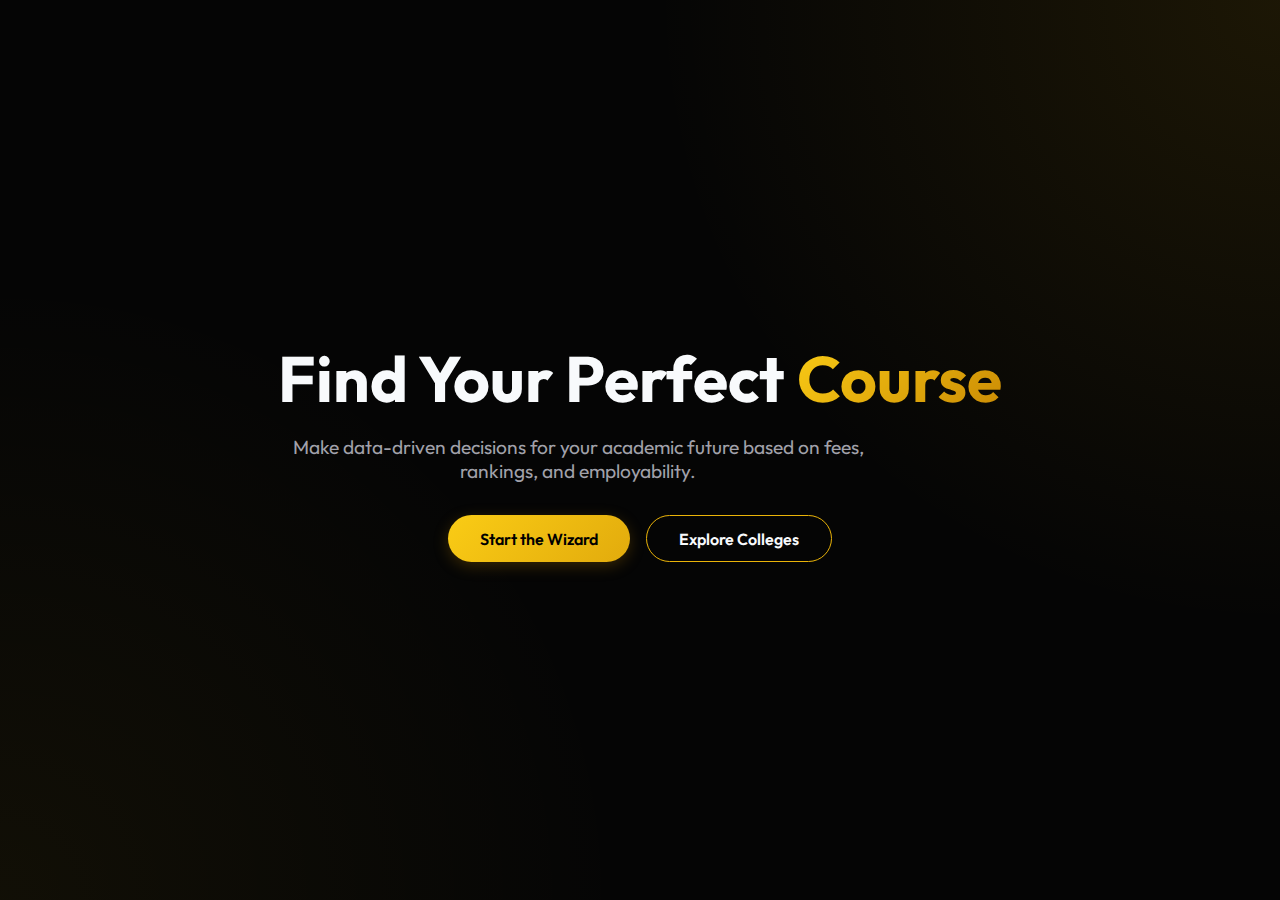
<file: course-selector/index.html>
<!DOCTYPE html>
<html lang="en">

<head>
    <meta charset="UTF-8">
    <meta name="viewport" content="width=device-width, initial-scale=1.0">
    <title>Course Finder | Your Academic Future</title>
    <link rel="stylesheet" href="style.css">
    <link href="https://fonts.googleapis.com/css2?family=Outfit:wght@300;400;600;700&display=swap" rel="stylesheet">
</head>

<body>
    <div id="app">
        <!-- Landing Section -->
        <section id="landing" class="screen active">
            <div class="hero">
                <div class="hero-content">
                    <h1>Find Your Perfect <span>Course</span></h1>
                    <p>Make data-driven decisions for your academic future based on fees, rankings, and employability.
                    </p>
                    <div class="hero-buttons">
                        <button id="start-btn" class="primary-btn">Start the Wizard</button>
                        <button id="explore-btn" class="secondary-btn">Explore Colleges</button>
                    </div>
                </div>
            </div>
        </section>

        <!-- Wizard Section -->
        <section id="wizard" class="screen">
            <div style="max-width: 500px; margin: 0 auto 1rem; display: flex; justify-content: flex-end;">
                <button class="back-home-btn secondary-btn">Back to Home</button>
            </div>
            <div class="wizard-container glass-panel">
                <div class="progress-bar">
                    <div class="progress-fill" id="progress-fill"></div>
                </div>

                <!-- Step 1: Constraints -->
                <div class="wizard-step active" id="step-1">
                    <h2>Hard Constraints</h2>
                    <p>Let's filter out what won't work for you.</p>

                    <div class="form-group">
                        <label for="max-budget">Maximum Budget (INR) - Total Tuition + Living</label>
                        <input type="number" id="max-budget" placeholder="e.g. 1500000">
                    </div>

                    <div class="form-group">
                        <label for="min-gpa">Higher Secondary Percentage (%)</label>
                        <input type="number" id="min-gpa" step="0.1" max="100" placeholder="e.g. 85">
                    </div>

                    <div class="form-group">
                        <label for="study-format">Preferred Format</label>
                        <select id="study-format">
                            <option value="Any">Any Format</option>
                            <option value="On-Campus">On-Campus Only</option>
                            <option value="Online">Online Only</option>
                            <option value="Hybrid">Hybrid</option>
                        </select>
                    </div>

                    <div class="form-group">
                        <label for="hs-stream">Your Higher Secondary Stream</label>
                        <select id="hs-stream">
                            <option value="Science">Science (PCM/PCB)</option>
                            <option value="Commerce">Commerce</option>
                            <option value="Arts">Arts / Humanities</option>
                        </select>
                    </div>

                    <div class="form-group">
                        <label for="pref-category">Preferred Course Category</label>
                        <select id="pref-category">
                            <option value="Any">Any Category</option>
                            <option value="Engineering">Engineering & Technology</option>
                            <option value="Medical">Medical & Sciences</option>
                            <option value="Business">Business & Management</option>
                            <option value="Arts">Arts & Design</option>
                            <option value="Science">Pure Sciences (B.Sc)</option>
                        </select>
                    </div>

                    <div class="form-group" style="display: grid; grid-template-columns: 1fr 1fr; gap: 1rem;">
                        <div>
                            <label for="pref-location">Preferred Location</label>
                            <select id="pref-location">
                                <option value="Any">Anywhere in India</option>
                                <option value="Andhra Pradesh">Andhra Pradesh</option>
                                <option value="Arunachal Pradesh">Arunachal Pradesh</option>
                                <option value="Assam">Assam</option>
                                <option value="Bihar">Bihar</option>
                                <option value="Chhattisgarh">Chhattisgarh</option>
                                <option value="Goa">Goa</option>
                                <option value="Gujarat">Gujarat</option>
                                <option value="Haryana">Haryana</option>
                                <option value="Himachal Pradesh">Himachal Pradesh</option>
                                <option value="Jharkhand">Jharkhand</option>
                                <option value="Karnataka">Karnataka</option>
                                <option value="Kerala">Kerala</option>
                                <option value="Madhya Pradesh">Madhya Pradesh</option>
                                <option value="Maharashtra">Maharashtra</option>
                                <option value="Manipur">Manipur</option>
                                <option value="Meghalaya">Meghalaya</option>
                                <option value="Mizoram">Mizoram</option>
                                <option value="Nagaland">Nagaland</option>
                                <option value="Odisha">Odisha</option>
                                <option value="Punjab">Punjab</option>
                                <option value="Rajasthan">Rajasthan</option>
                                <option value="Sikkim">Sikkim</option>
                                <option value="Tamil Nadu">Tamil Nadu</option>
                                <option value="Telangana">Telangana</option>
                                <option value="Tripura">Tripura</option>
                                <option value="Uttar Pradesh">Uttar Pradesh</option>
                                <option value="Uttarakhand">Uttarakhand</option>
                                <option value="West Bengal">West Bengal</option>
                                <option value="Online">Online / Remote</option>
                            </select>
                        </div>
                        <div>
                            <label for="pref-duration">Course Duration</label>
                            <select id="pref-duration">
                                <option value="Any">Any Duration</option>
                                <option value="Short">Short-term (≤ 2 Years)</option>
                                <option value="Long">Long-term (> 2 Years)</option>
                            </select>
                        </div>
                    </div>

                    <button class="next-btn primary-btn" data-next="2">Next Step</button>
                </div>

                <!-- Step 2: Preferences -->
                <div class="wizard-step" id="step-2">
                    <h2>What matters most to you?</h2>
                    <p>Rate the importance of these factors from 1 (Low) to 5 (High).</p>

                    <div class="preference-group">
                        <label>University Ranking & Prestige</label>
                        <input type="range" id="pref-ranking" min="1" max="5" value="3">
                        <span class="range-val" id="val-ranking">3</span>
                    </div>

                    <div class="preference-group">
                        <label>Employability & Starting Salary</label>
                        <input type="range" id="pref-outcomes" min="1" max="5" value="4">
                        <span class="range-val" id="val-outcomes">4</span>
                    </div>

                    <div class="preference-group">
                        <label>Low Cost (Tuition & Living)</label>
                        <input type="range" id="pref-cost" min="1" max="5" value="3">
                        <span class="range-val" id="val-cost">3</span>
                    </div>

                    <div class="button-group">
                        <button class="prev-btn secondary-btn" data-prev="1">Back</button>
                        <button id="find-courses-btn" class="primary-btn">Find Matches</button>
                    </div>
                </div>
            </div>
        </section>

        <!-- Results Section -->
        <section id="results" class="screen">
            <div class="results-header">
                <h2>Your Top Matches</h2>
                <div style="display: flex; gap: 1rem;">
                    <button id="restart-btn" class="secondary-btn">Edit Preferences</button>
                    <button class="back-home-btn secondary-btn">Back to Home</button>
                </div>
            </div>
            <div id="courses-grid" class="courses-grid">
                <!-- Course cards injected here -->
            </div>
        </section>

        <!-- Explore Section -->
        <section id="explore" class="screen">
            <div class="results-header">
                <div>
                    <h2>Explore All Colleges</h2>
                    <p style="color: var(--text-secondary); margin-top: 0.5rem; font-size: 0.95rem;">Ranked by NIRF &
                        Employability outcomes.</p>
                </div>
                <button class="back-home-btn secondary-btn">Back to Home</button>
            </div>

            <div class="filter-bar glass-panel"
                style="margin-bottom: 2rem; max-width: 1200px; padding: 1.5rem; display: flex; gap: 1rem; align-items: center; flex-wrap: wrap;">
                <div style="display: flex; align-items: center; gap: 1rem; flex: 1; min-width: 250px;">
                    <label for="explore-location" style="font-weight: bold; white-space: nowrap;">State:</label>
                    <select id="explore-location"
                        style="flex: 1; padding: 0.8rem; border-radius: 12px; border: 1px solid rgba(59, 130, 246, 0.3); background: rgba(15, 23, 42, 0.6); color: var(--text-primary); outline: none;">
                        <option value="Any">All India</option>
                        <option value="Andhra Pradesh">Andhra Pradesh</option>
                        <option value="Arunachal Pradesh">Arunachal Pradesh</option>
                        <option value="Assam">Assam</option>
                        <option value="Bihar">Bihar</option>
                        <option value="Chhattisgarh">Chhattisgarh</option>
                        <option value="Goa">Goa</option>
                        <option value="Gujarat">Gujarat</option>
                        <option value="Haryana">Haryana</option>
                        <option value="Himachal Pradesh">Himachal Pradesh</option>
                        <option value="Jharkhand">Jharkhand</option>
                        <option value="Karnataka">Karnataka</option>
                        <option value="Kerala">Kerala</option>
                        <option value="Madhya Pradesh">Madhya Pradesh</option>
                        <option value="Maharashtra">Maharashtra</option>
                        <option value="Manipur">Manipur</option>
                        <option value="Meghalaya">Meghalaya</option>
                        <option value="Mizoram">Mizoram</option>
                        <option value="Nagaland">Nagaland</option>
                        <option value="Odisha">Odisha</option>
                        <option value="Punjab">Punjab</option>
                        <option value="Rajasthan">Rajasthan</option>
                        <option value="Sikkim">Sikkim</option>
                        <option value="Tamil Nadu">Tamil Nadu</option>
                        <option value="Telangana">Telangana</option>
                        <option value="Tripura">Tripura</option>
                        <option value="Uttar Pradesh">Uttar Pradesh</option>
                        <option value="Uttarakhand">Uttarakhand</option>
                        <option value="West Bengal">West Bengal</option>
                        <option value="Online">Online / Remote</option>
                    </select>
                </div>
                <div style="display: flex; align-items: center; gap: 1rem; flex: 1; min-width: 250px;">
                    <label for="explore-category" style="font-weight: bold; white-space: nowrap;">Course:</label>
                    <select id="explore-category"
                        style="flex: 1; padding: 0.8rem; border-radius: 12px; border: 1px solid rgba(59, 130, 246, 0.3); background: rgba(15, 23, 42, 0.6); color: var(--text-primary); outline: none;">
                        <option value="Any">All Courses</option>
                        <option value="Engineering">Engineering & Technology</option>
                        <option value="Medical">Medical & Sciences</option>
                        <option value="Business">Business & Management</option>
                        <option value="Arts">Arts & Design</option>
                        <option value="Science">Pure Sciences (B.Sc)</option>
                    </select>
                </div>
            </div>

            <div id="explore-grid" class="courses-grid">
                <!-- All Course cards injected here -->
            </div>
        </section>
    </div>

    <script src="courses.js"></script>
    <script src="app.js"></script>
</body>

</html>
</file>
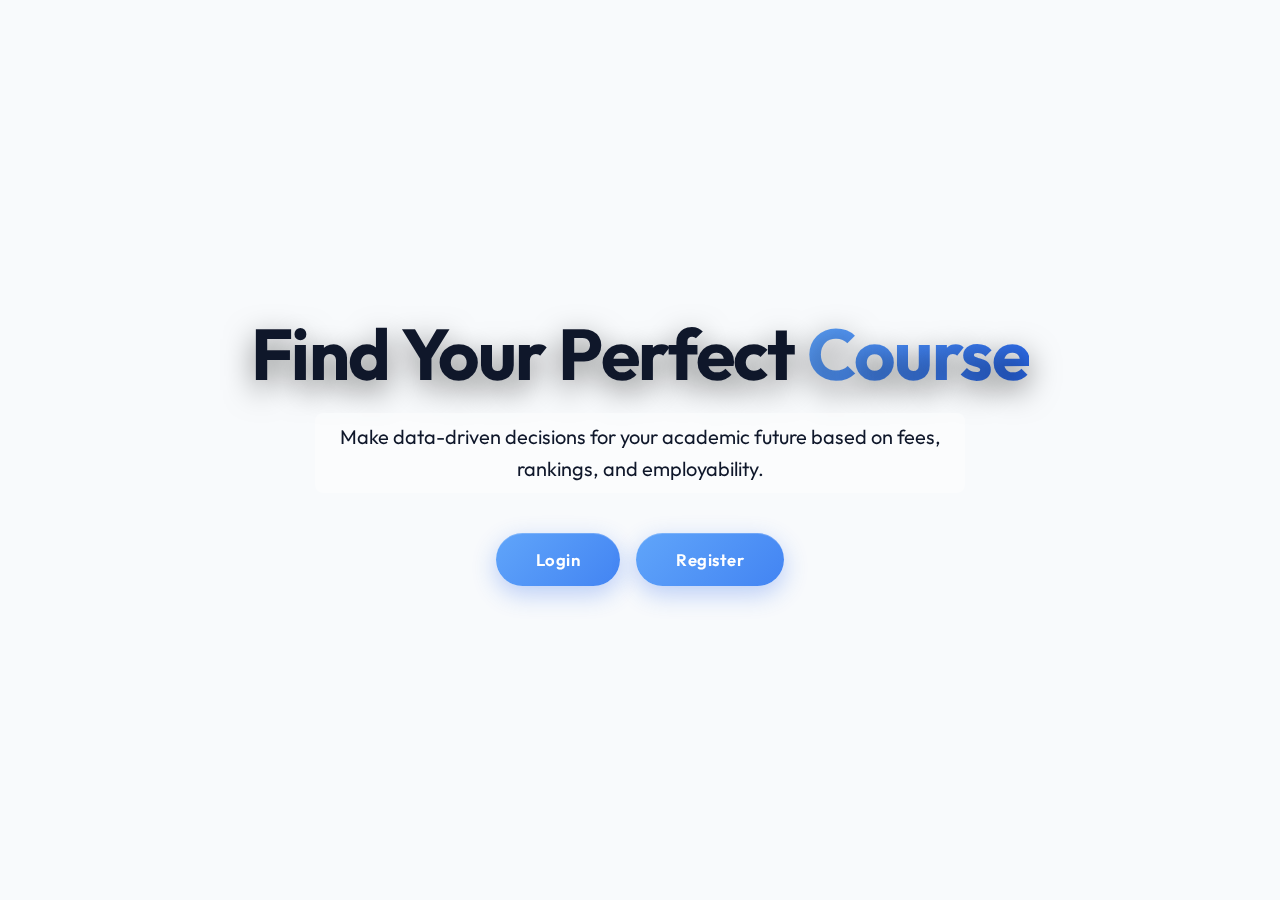
<file: vonnue-project/course-selector/index.html>
<!DOCTYPE html>
<html lang="en">

<head>
    <meta charset="UTF-8">
    <meta name="viewport" content="width=device-width, initial-scale=1.0">
    <title>Course Finder | Your Academic Future</title>
    <link rel="stylesheet" href="style.css">
    <link href="https://fonts.googleapis.com/css2?family=Outfit:wght@300;400;600;700&display=swap" rel="stylesheet">
</head>

<body>
    <div id="app">
        <nav class="navbar" style="display: none;">
            <div class="nav-logo">Course Finder</div>
            <div class="nav-links">
                <a href="#" class="nav-link" data-target="explore">Explore Courses</a>
                <a href="#" class="nav-link" data-target="results" id="nav-top-matches">Top Matches</a>
                <a href="#" class="nav-link" data-target="wizard">Edit Preferences</a>
                <a href="#" id="signout-btn" class="nav-link" style="color: #ef4444;">Sign Out</a>
                <div id="user-profile-icon" class="profile-icon hidden"></div>
            </div>
        </nav>

        <!-- Landing Section -->
        <section id="landing" class="screen active">
            <div class="hero">
                <div class="hero-content">
                    <h1>Find Your Perfect <span>Course</span></h1>
                    <p>Make data-driven decisions for your academic future based on fees, rankings, and employability.
                    </p>
                    <div class="hero-buttons" style="display: flex; gap: 1rem; justify-content: center;">
                        <button id="start-btn" class="primary-btn">Login</button>
                        <button id="start-register-btn" class="primary-btn">Register</button>
                    </div>
                </div>
            </div>
        </section>

        <!-- Login Section -->
        <section id="login" class="screen" style="padding-top: 100px;">
            <div class="top-right-controls">
                <button id="login-back-btn" class="secondary-btn" style="padding: 0.5rem 1rem;">&larr; Back</button>
            </div>
            <div class="wizard-container glass-panel">
                <div id="form-login" class="auth-form active">
                    <div style="text-align: center; margin-bottom: 2rem;">
                        <h2>Welcome Back</h2>
                        <p style="color: var(--text-secondary); margin-top: 0.5rem;">Log in to view your saved
                            preferences.</p>
                    </div>

                    <div class="form-group">
                        <label for="login-email">Email Address</label>
                        <input type="email" id="login-email" placeholder="john@example.com">
                    </div>

                    <div class="form-group">
                        <label for="login-password">Password</label>
                        <input type="password" id="login-password" placeholder="********">
                    </div>

                    <button id="login-btn" class="primary-btn" style="width: 100%; margin-top: 1rem;">Login &
                        Continue</button>
                    <p style="text-align: center; margin-top: 1rem; color: var(--text-secondary);">
                        Don't have an account? <a href="#" id="link-create-account"
                            style="color: var(--primary-color); text-decoration: none;">Create one</a>
                    </p>
                </div>
            </div>
        </section>

        <!-- Register Section -->
        <section id="register" class="screen" style="padding-top: 100px;">
            <div class="top-right-controls">
                <button id="register-back-btn" class="secondary-btn" style="padding: 0.5rem 1rem;">&larr; Back</button>
            </div>
            <div class="wizard-container glass-panel">
                <div id="form-register" class="auth-form active">
                    <div style="text-align: center; margin-bottom: 2rem;">
                        <h2>Create an Account</h2>
                        <p style="color: var(--text-secondary); margin-top: 0.5rem;">Register to get personalized course
                            recommendations.</p>
                    </div>

                    <div class="form-group">
                        <label for="reg-name">Full Name</label>
                        <input type="text" id="reg-name" placeholder="John Doe">
                    </div>

                    <div class="form-group">
                        <label for="reg-email">Email Address</label>
                        <input type="email" id="reg-email" placeholder="john@example.com">
                    </div>

                    <div class="form-group">
                        <label for="reg-password">Password</label>
                        <input type="password" id="reg-password" placeholder="********">
                    </div>

                    <button id="register-btn" class="primary-btn" style="width: 100%; margin-top: 1rem;">Register &
                        Continue</button>
                    <p style="text-align: center; margin-top: 1rem; color: var(--text-secondary);">
                        Already have an account? <a href="#" id="link-login-account"
                            style="color: var(--primary-color); text-decoration: none;">Login instead</a>
                    </p>
                </div>
            </div>
        </section>

        <!-- Wizard Section -->
        <section id="wizard" class="screen" style="padding-top: 100px;">
            <div class="wizard-container glass-panel">
                <div class="progress-bar">
                    <div class="progress-fill" id="progress-fill"></div>
                </div>

                <!-- Step 1: Constraints -->
                <div class="wizard-step active" id="step-1">
                    <h2>Basic Requirements</h2>
                    <p>Tell us about your background and preferences.</p>

                    <div class="form-group">
                        <label for="max-budget">Maximum Budget (INR) - Total Tuition + Living</label>
                        <input type="number" id="max-budget" placeholder="e.g. 1500000">
                    </div>

                    <div class="form-group">
                        <label for="min-gpa">Higher Secondary Percentage (%)</label>
                        <input type="number" id="min-gpa" step="0.1" max="100" placeholder="e.g. 85">
                    </div>

                    <div class="form-group">
                        <label for="study-format">Preferred Format</label>
                        <select id="study-format">
                            <option value="Any">Any Format</option>
                            <option value="On-Campus">On-Campus Only</option>
                            <option value="Online">Online Only</option>
                            <option value="Hybrid">Hybrid</option>
                        </select>
                    </div>

                    <div class="form-group">
                        <label for="hs-stream">Your Higher Secondary Stream</label>
                        <select id="hs-stream">
                            <option value="Science">Science (PCM/PCB)</option>
                            <option value="Commerce">Commerce</option>
                            <option value="Arts">Arts / Humanities</option>
                        </select>
                    </div>

                    <div class="form-group">
                        <label for="pref-category">Area of Interest</label>
                        <select id="pref-category">
                            <option value="Any">Any Area</option>
                            <option value="Engineering">Tech & Engineering</option>
                            <option value="Medical">Medical & Health</option>
                            <option value="Business">Business & Commerce</option>
                            <option value="Arts">Arts & Humanities</option>
                            <option value="Science">Pure Sciences (B.Sc)</option>
                        </select>
                    </div>

                    <div class="form-group" style="display: grid; grid-template-columns: 1fr 1fr; gap: 1rem;">
                        <div>
                            <label for="pref-location">Preferred Location</label>
                            <select id="pref-location">
                                <option value="Any">Anywhere in India</option>
                                <option disabled style="font-weight: bold;">--- States ---</option>
                                <option value="Andhra Pradesh">Andhra Pradesh</option>
                                <option value="Arunachal Pradesh">Arunachal Pradesh</option>
                                <option value="Assam">Assam</option>
                                <option value="Bihar">Bihar</option>
                                <option value="Chhattisgarh">Chhattisgarh</option>
                                <option value="Goa">Goa</option>
                                <option value="Gujarat">Gujarat</option>
                                <option value="Haryana">Haryana</option>
                                <option value="Himachal Pradesh">Himachal Pradesh</option>
                                <option value="Jharkhand">Jharkhand</option>
                                <option value="Karnataka">Karnataka</option>
                                <option value="Kerala">Kerala</option>
                                <option value="Madhya Pradesh">Madhya Pradesh</option>
                                <option value="Maharashtra">Maharashtra</option>
                                <option value="Manipur">Manipur</option>
                                <option value="Meghalaya">Meghalaya</option>
                                <option value="Mizoram">Mizoram</option>
                                <option value="Nagaland">Nagaland</option>
                                <option value="Odisha">Odisha</option>
                                <option value="Punjab">Punjab</option>
                                <option value="Rajasthan">Rajasthan</option>
                                <option value="Sikkim">Sikkim</option>
                                <option value="Tamil Nadu">Tamil Nadu</option>
                                <option value="Telangana">Telangana</option>
                                <option value="Tripura">Tripura</option>
                                <option value="Uttar Pradesh">Uttar Pradesh</option>
                                <option value="Uttarakhand">Uttarakhand</option>
                                <option value="West Bengal">West Bengal</option>
                                <option disabled style="font-weight: bold;">--- Union Territories ---</option>
                                <option value="Andaman and Nicobar Islands">Andaman and Nicobar Islands</option>
                                <option value="Chandigarh">Chandigarh</option>
                                <option value="Dadra and Nagar Haveli and Daman and Diu">Dadra & Nagar Haveli and Daman
                                    & Diu</option>
                                <option value="Delhi">Delhi</option>
                                <option value="Jammu and Kashmir">Jammu & Kashmir</option>
                                <option value="Ladakh">Ladakh</option>
                                <option value="Lakshadweep">Lakshadweep</option>
                                <option value="Puducherry">Puducherry</option>
                                <option disabled style="font-weight: bold;">--- Other ---</option>
                                <option value="Online">Online / Remote</option>
                            </select>
                        </div>
                        <div>
                            <label for="pref-duration">Course Duration</label>
                            <select id="pref-duration">
                                <option value="Any">Any Duration</option>
                                <option value="Short">Short-term (≤ 2 Years)</option>
                                <option value="Long">Long-term (> 2 Years)</option>
                            </select>
                        </div>
                    </div>

                    <button class="next-btn primary-btn" data-next="2">Next Step</button>
                </div>

                <!-- Step 2: Preferences -->
                <div class="wizard-step" id="step-2">
                    <h2>What matters most to you?</h2>
                    <p>Rate the importance of these factors from 1 (Low) to 5 (High).</p>

                    <div class="preference-group">
                        <label>University Ranking & Prestige</label>
                        <input type="range" id="pref-ranking" min="1" max="5" value="3">
                        <span class="range-val" id="val-ranking">3</span>
                    </div>

                    <div class="preference-group">
                        <label>Employability & Starting Salary</label>
                        <input type="range" id="pref-outcomes" min="1" max="5" value="4">
                        <span class="range-val" id="val-outcomes">4</span>
                    </div>

                    <div class="preference-group">
                        <label>Low Cost (Tuition & Living)</label>
                        <input type="range" id="pref-cost" min="1" max="5" value="3">
                        <span class="range-val" id="val-cost">3</span>
                    </div>

                    <div class="button-group">
                        <button class="prev-btn secondary-btn" data-prev="1">Back</button>
                        <button id="find-courses-btn" class="primary-btn">Find Matches</button>
                    </div>
                </div>
            </div>
        </section>

        <!-- Results Section -->
        <section id="results" class="screen" style="padding-top: 100px;">
            <div class="top-right-controls">
                <button id="restart-btn" class="secondary-btn">Edit Preferences</button>
            </div>
            <div class="results-header">
                <h2 id="user-greeting">Your Top Matches</h2>
            </div>
            <div id="courses-grid" class="courses-grid">
                <!-- Course cards injected here -->
            </div>
        </section>

        <!-- Explore Section -->
        <section id="explore" class="screen" style="padding-top: 100px;">
            <div class="results-header">
                <div>
                    <h2>Explore All Courses</h2>
                    <p style="color: var(--text-secondary); margin-top: 0.5rem; font-size: 0.95rem;">Ranked by NIRF &
                        Employability outcomes.</p>
                </div>
            </div>

            <div class="filter-bar glass-panel"
                style="margin-bottom: 2rem; max-width: 1200px; padding: 1.5rem; display: flex; gap: 1rem; align-items: center; flex-wrap: wrap;">
                <div style="display: none; align-items: center; gap: 1rem; flex: 1; min-width: 250px;">
                    <label for="explore-location" style="font-weight: bold; white-space: nowrap;">State:</label>
                    <select id="explore-location"
                        style="flex: 1; padding: 0.8rem; border-radius: 12px; border: 1px solid rgba(59, 130, 246, 0.3); background: #1e293b; color: var(--text-primary); outline: none;">
                        <option value="Any">All India</option>
                        <option disabled style="font-weight: bold;">--- States ---</option>
                        <option value="Andhra Pradesh">Andhra Pradesh</option>
                        <option value="Arunachal Pradesh">Arunachal Pradesh</option>
                        <option value="Assam">Assam</option>
                        <option value="Bihar">Bihar</option>
                        <option value="Chhattisgarh">Chhattisgarh</option>
                        <option value="Goa">Goa</option>
                        <option value="Gujarat">Gujarat</option>
                        <option value="Haryana">Haryana</option>
                        <option value="Himachal Pradesh">Himachal Pradesh</option>
                        <option value="Jharkhand">Jharkhand</option>
                        <option value="Karnataka">Karnataka</option>
                        <option value="Kerala">Kerala</option>
                        <option value="Madhya Pradesh">Madhya Pradesh</option>
                        <option value="Maharashtra">Maharashtra</option>
                        <option value="Manipur">Manipur</option>
                        <option value="Meghalaya">Meghalaya</option>
                        <option value="Mizoram">Mizoram</option>
                        <option value="Nagaland">Nagaland</option>
                        <option value="Odisha">Odisha</option>
                        <option value="Punjab">Punjab</option>
                        <option value="Rajasthan">Rajasthan</option>
                        <option value="Sikkim">Sikkim</option>
                        <option value="Tamil Nadu">Tamil Nadu</option>
                        <option value="Telangana">Telangana</option>
                        <option value="Tripura">Tripura</option>
                        <option value="Uttar Pradesh">Uttar Pradesh</option>
                        <option value="Uttarakhand">Uttarakhand</option>
                        <option value="West Bengal">West Bengal</option>
                        <option disabled style="font-weight: bold;">--- Union Territories ---</option>
                        <option value="Andaman and Nicobar Islands">Andaman and Nicobar Islands</option>
                        <option value="Chandigarh">Chandigarh</option>
                        <option value="Dadra and Nagar Haveli and Daman and Diu">Dadra & Nagar Haveli and Daman & Diu
                        </option>
                        <option value="Delhi">Delhi</option>
                        <option value="Jammu and Kashmir">Jammu & Kashmir</option>
                        <option value="Ladakh">Ladakh</option>
                        <option value="Lakshadweep">Lakshadweep</option>
                        <option value="Puducherry">Puducherry</option>
                        <option disabled style="font-weight: bold;">--- Other ---</option>
                        <option value="Online">Online / Remote</option>
                    </select>
                </div>
                <div style="display: flex; align-items: center; gap: 1rem; flex: 1; min-width: 250px;">
                    <label for="explore-category" style="font-weight: bold; white-space: nowrap;">Area of
                        Interest:</label>
                    <select id="explore-category"
                        style="flex: 1; padding: 0.8rem; border-radius: 12px; border: 1px solid rgba(59, 130, 246, 0.3); background: #1e293b; color: var(--text-primary); outline: none;">
                        <option value="Any">All Areas</option>
                        <option value="Engineering">Tech & Engineering</option>
                        <option value="Medical">Medical & Health</option>
                        <option value="Business">Business & Commerce</option>
                        <option value="Arts">Arts & Humanities</option>
                        <option value="Science">Pure Sciences (B.Sc)</option>
                    </select>
                </div>
            </div>

            <div id="explore-grid" class="courses-grid">
                <!-- All Course cards injected here -->
            </div>
        </section>
    </div>

    <script src="courses.js"></script>
    <script src="auth.js"></script>
    <script src="app.js"></script>
    <script src="background.js"></script>
</body>

</html>
</file>
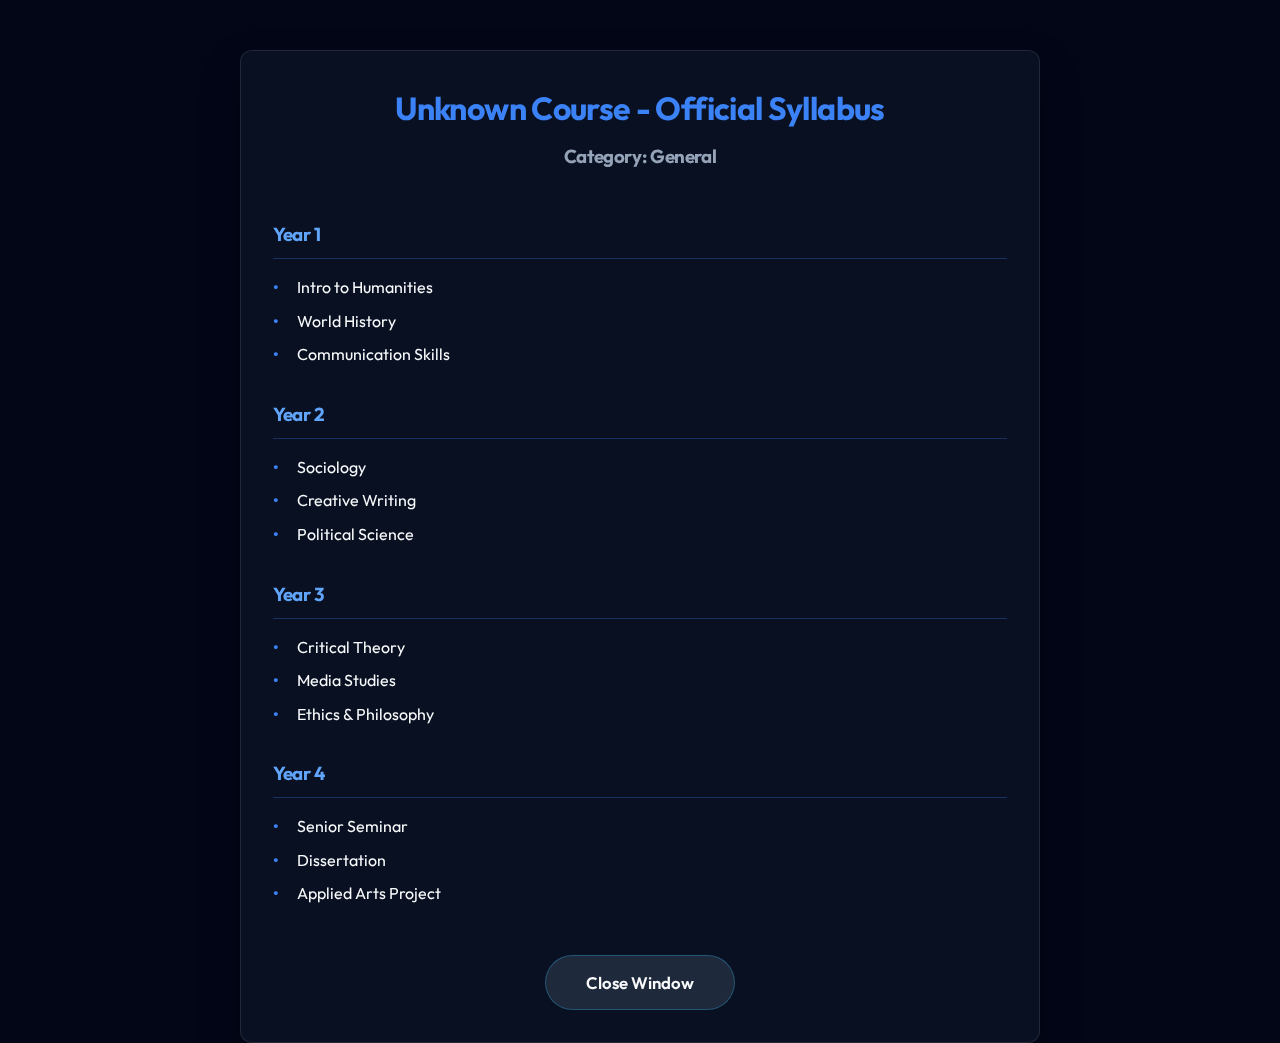
<file: vonnue-project/course-selector/syllabus-viewer.html>
<!DOCTYPE html>
<html lang="en">

<head>
    <meta charset="UTF-8">
    <meta name="viewport" content="width=device-width, initial-scale=1.0">
    <title>Course Syllabus</title>
    <link rel="stylesheet" href="style.css">
    <link href="https://fonts.googleapis.com/css2?family=Outfit:wght@300;400;600;700&display=swap" rel="stylesheet">
    <style>
        body {
            padding-top: 50px;
        }

        .syllabus-container {
            max-width: 800px;
            margin: 0 auto;
            padding: 2rem;
            background: rgba(15, 23, 42, 0.6);
            border-radius: 12px;
            border: 1px solid rgba(255, 255, 255, 0.1);
            backdrop-filter: blur(10px);
        }

        .year-block {
            margin-bottom: 2rem;
        }

        .year-title {
            color: #60a5fa;
            border-bottom: 1px solid rgba(59, 130, 246, 0.3);
            padding-bottom: 0.5rem;
            margin-bottom: 1rem;
        }

        .subject-list {
            list-style: none;
            padding: 0;
        }

        .subject-list li {
            margin-bottom: 0.5rem;
            padding-left: 1.5rem;
            position: relative;
        }

        .subject-list li::before {
            content: "•";
            color: var(--accent-color);
            position: absolute;
            left: 0;
            font-weight: bold;
        }
    </style>
</head>

<body>
    <div class="syllabus-container glass-panel">
        <h1 id="course-title" style="text-align: center; color: var(--accent-color); margin-bottom: 0.5rem;">Syllabus
        </h1>
        <h3 id="course-category" style="text-align: center; color: var(--text-secondary); margin-bottom: 3rem;"></h3>

        <div id="syllabus-content">
            <!-- Dynamically injected -->
        </div>

        <div style="text-align: center; margin-top: 3rem;">
            <button onclick="window.close()" class="secondary-btn">Close Window</button>
        </div>
    </div>

    <script>
        const urlParams = new URLSearchParams(window.location.search);
        const courseName = urlParams.get('course') || 'Unknown Course';
        const category = urlParams.get('category') || 'General';

        document.getElementById('course-title').textContent = `${courseName} - Official Syllabus`;
        document.getElementById('course-category').textContent = `Category: ${category}`;

        const subjectsByCategory = {
            'Medical': [
                ['Human Anatomy I', 'Physiology I', 'Biochemistry'],
                ['Pharmacology', 'Pathology I', 'Microbiology'],
                ['Clinical Rotations', 'Surgery I', 'Internal Medicine'],
                ['Pediatrics', 'Obstetrics & Gynecology', 'Advanced Clinicals']
            ],
            'Engineering': [
                ['Engineering Physics', 'Calculus I', 'Intro to Programming'],
                ['Data Structures', 'Circuit Theory', 'Calculus II'],
                ['Operating Systems', 'Database Management', 'Computer Networks'],
                ['Software Engineering', 'Machine Learning', 'Final Year Project']
            ],
            'Business': [
                ['Financial Accounting', 'Principles of Management', 'Microeconomics'],
                ['Marketing Management', 'Business Analytics', 'Macroeconomics'],
                ['Corporate Finance', 'Human Resource Management', 'Operations'],
                ['Strategic Management', 'Global Business', 'Business Strategy Simulation']
            ],
            'Science': [
                ['Core Sciences I', 'Applied Mathematics', 'Laboratory Practices'],
                ['Core Sciences II', 'Statistical Methods', 'Advanced Lab'],
                ['Research Methodology', 'Data Science', 'Specialized Theory'],
                ['Independent Capstone Research', 'Thesis Writing', 'Seminar']
            ],
            'Arts': [
                ['Intro to Humanities', 'World History', 'Communication Skills'],
                ['Sociology', 'Creative Writing', 'Political Science'],
                ['Critical Theory', 'Media Studies', 'Ethics & Philosophy'],
                ['Senior Seminar', 'Dissertation', 'Applied Arts Project']
            ]
        };

        const generateContent = () => {
            const subjects = subjectsByCategory[category] || subjectsByCategory['Arts'];
            let html = '';
            subjects.forEach((year, index) => {
                html += `
                    <div class="year-block">
                        <h3 class="year-title">Year ${index + 1}</h3>
                        <ul class="subject-list">
                            ${year.map(s => `<li>${s}</li>`).join('')}
                        </ul>
                    </div>
                 `;
            });
            return html;
        };

        document.getElementById('syllabus-content').innerHTML = generateContent();
    </script>
</body>

</html>
</file>
<file: course-selector/style.css>
:root {
    --bg-color: #050505;
    /* Heavy Black */
    --text-primary: #f8fafc;
    /* Crisp White for readability */
    --text-secondary: #a1a1aa;
    /* Muted gray for secondary */
    --accent-color: #eab308;
    /* Golden Accent */
    --accent-gradient: linear-gradient(135deg, #facc15, #ca8a04);
    /* Gold Gradient */
    --glass-bg: rgba(20, 20, 20, 0.85);
    /* Dark Glass */
    --glass-border: rgba(234, 179, 8, 0.2);
    /* Slight Gold Border */
}

* {
    margin: 0;
    padding: 0;
    box-sizing: border-box;
    font-family: 'Outfit', sans-serif;
}

body {
    background-color: var(--bg-color);
    color: var(--text-primary);
    min-height: 100vh;
    overflow-x: hidden;
}

#app {
    width: 100%;
    min-height: 100vh;
    position: relative;
    background: radial-gradient(circle at top right, rgba(234, 179, 8, 0.1), transparent 40%),
        radial-gradient(circle at bottom left, rgba(250, 204, 21, 0.05), transparent 40%);
}

.screen {
    display: none;
    min-height: 100vh;
    padding: 2rem;
    animation: fadeIn 0.4s ease-out forwards;
    position: relative;
}

.screen.active {
    display: flex;
    flex-direction: column;
    align-items: center;
    justify-content: center;
}

/* Navbar */
.navbar {
    position: fixed;
    top: 0;
    left: 0;
    width: 100%;
    z-index: 1000;
    display: flex;
    justify-content: space-between;
    align-items: center;
    padding: 1.5rem 3rem;
    background: var(--glass-bg);
    backdrop-filter: blur(20px);
    -webkit-backdrop-filter: blur(20px);
    border-bottom: 1px solid var(--glass-border);
}

.nav-logo {
    font-size: 1.5rem;
    font-weight: 700;
    color: var(--text-primary);
    letter-spacing: 1px;
}

.nav-links {
    display: flex;
    gap: 2rem;
}

.nav-link {
    color: var(--text-secondary);
    text-decoration: none;
    font-size: 1rem;
    font-weight: 600;
    transition: color 0.3s ease;
    cursor: pointer;
}

.nav-link:hover,
.nav-link.active {
    color: var(--accent-color);
}

/* Animations */
@keyframes fadeIn {
    from {
        opacity: 0;
        transform: translateY(10px);
    }

    to {
        opacity: 1;
        transform: translateY(0);
    }
}

@keyframes pulseGradient {
    0% {
        background-position: 0% 50%;
    }

    50% {
        background-position: 100% 50%;
    }

    100% {
        background-position: 0% 50%;
    }
}

/* Buttons */
button {
    cursor: pointer;
    font-weight: 600;
    font-size: 1rem;
    padding: 0.8rem 2rem;
    border-radius: 50px;
    border: none;
    transition: all 0.3s ease;
}

.primary-btn {
    background: var(--accent-gradient);
    background-size: 200% 200%;
    color: #000;
    /* Dark text on gold button for contrast */
    box-shadow: 0 4px 15px rgba(202, 138, 4, 0.25);
}

.primary-btn:hover {
    transform: translateY(-2px);
    box-shadow: 0 6px 20px rgba(202, 138, 4, 0.4);
    animation: pulseGradient 2s ease infinite;
}

.secondary-btn {
    background: transparent;
    color: var(--text-primary);
    border: 1px solid var(--accent-color);
}

.secondary-btn:hover {
    background: rgba(234, 179, 8, 0.1);
    color: var(--accent-color);
}

.top-right-controls {
    position: absolute;
    top: 2rem;
    right: 2rem;
    display: flex;
    gap: 1.5rem;
    z-index: 100;
}

/* Landing */
.hero {
    text-align: center;
}

.hero h1 {
    font-size: 4rem;
    margin-bottom: 1rem;
}

.hero h1 span {
    background: var(--accent-gradient);
    -webkit-background-clip: text;
    background-clip: text;
    color: transparent;
    -webkit-text-fill-color: transparent;
}

.hero p {
    font-size: 1.2rem;
    color: var(--text-secondary);
    max-width: 600px;
    margin-bottom: 2rem;
}

.hero-buttons {
    display: flex;
    gap: 1rem;
    justify-content: center;
    flex-wrap: wrap;
}

/* Glass Panels */
.glass-panel {
    background: var(--glass-bg);
    backdrop-filter: blur(20px);
    -webkit-backdrop-filter: blur(20px);
    border: 1px solid var(--glass-border);
    border-radius: 24px;
    padding: 2.5rem;
    width: 100%;
    max-width: 500px;
    box-shadow: 0 10px 30px rgba(0, 0, 0, 0.8);
    /* Stronger shadow for depth on dark bg */
}

/* Form Styles */
.form-group,
.preference-group {
    margin-bottom: 1.5rem;
    text-align: left;
}

.form-group label,
.preference-group label {
    display: block;
    margin-bottom: 0.5rem;
    font-size: 0.95rem;
    color: var(--text-secondary);
}

.form-group input,
.form-group select {
    width: 100%;
    padding: 0.8rem;
    border-radius: 12px;
    border: 1px solid rgba(234, 179, 8, 0.3);
    background: rgba(10, 10, 10, 0.8);
    color: var(--text-primary);
    font-size: 1rem;
    outline: none;
    transition: all 0.3s ease;
    box-shadow: inset 0 2px 4px rgba(0, 0, 0, 0.4);
}

.form-group input:focus,
.form-group select:focus {
    border-color: var(--accent-color);
}

/* Progress bar */
.progress-bar {
    width: 100%;
    height: 6px;
    background: rgba(234, 179, 8, 0.1);
    border-radius: 6px;
    margin-bottom: 2rem;
    overflow: hidden;
}

.progress-fill {
    height: 100%;
    width: 50%;
    /* JS controlled */
    background: var(--accent-gradient);
    transition: width 0.4s ease;
}

.wizard-step {
    display: none;
}

.wizard-step.active {
    display: block;
    animation: fadeIn 0.4s ease forwards;
}

.wizard-step h2 {
    margin-bottom: 0.5rem;
}

.wizard-step p {
    color: var(--text-secondary);
    margin-bottom: 2rem;
    font-size: 0.9rem;
}

/* Range sliders */
input[type=range] {
    -webkit-appearance: none;
    appearance: none;
    width: 100%;
    background: transparent;
}

input[type=range]::-webkit-slider-thumb {
    -webkit-appearance: none;
    appearance: none;
    height: 20px;
    width: 20px;
    border-radius: 50%;
    background: var(--accent-color);
    cursor: pointer;
    margin-top: -8px;
    box-shadow: 0 0 10px rgba(234, 179, 8, 0.4);
}

input[type=range]::-webkit-slider-runnable-track {
    width: 100%;
    height: 4px;
    cursor: pointer;
    background: rgba(255, 255, 255, 0.1);
    border-radius: 2px;
}

.range-val {
    display: block;
    text-align: right;
    color: var(--accent-color);
    font-weight: 500;
    margin-top: 0.5rem;
}

.button-group {
    display: flex;
    justify-content: space-between;
    margin-top: 2rem;
}

/* Results grid */
.results-header {
    width: 100%;
    max-width: 1200px;
    display: flex;
    justify-content: space-between;
    align-items: center;
    margin-bottom: 2rem;
}

.courses-grid {
    display: grid;
    grid-template-columns: repeat(auto-fill, minmax(320px, 1fr));
    gap: 1.5rem;
    width: 100%;
    max-width: 1200px;
}

.course-card {
    background: var(--glass-bg);
    border: 1px solid var(--glass-border);
    border-radius: 20px;
    padding: 1.5rem;
    transition: transform 0.3s ease, box-shadow 0.3s ease, border-color 0.3s ease;
    display: flex;
    flex-direction: column;
}

.course-card.top-match {
    border: 2px solid #fbbf24;
    box-shadow: 0 0 20px rgba(251, 191, 36, 0.2);
    background: linear-gradient(to bottom right, var(--glass-bg), rgba(251, 191, 36, 0.05));
    position: relative;
}

.course-card.top-match .match-badge {
    background: rgba(251, 191, 36, 0.15) !important;
    color: #fde047 !important;
    border: 1px solid rgba(251, 191, 36, 0.3);
}

.course-card:hover {
    transform: translateY(-5px);
    box-shadow: 0 15px 30px rgba(0, 0, 0, 0.8), 0 0 15px rgba(234, 179, 8, 0.15);
    border-color: rgba(234, 179, 8, 0.5);
}

.match-badge {
    align-self: flex-start;
    background: rgba(234, 179, 8, 0.15);
    color: var(--accent-color);
    padding: 0.4rem 0.8rem;
    border-radius: 20px;
    font-size: 0.85rem;
    font-weight: bold;
    margin-bottom: 1rem;
    display: inline-flex;
    align-items: center;
    gap: 5px;
}

.course-card h3 {
    font-size: 1.2rem;
    margin-bottom: 0.2rem;
}

.course-card h4 {
    font-size: 0.95rem;
    color: var(--text-secondary);
    font-weight: normal;
    margin-bottom: 1rem;
}

.course-tags {
    display: flex;
    gap: 0.5rem;
    flex-wrap: wrap;
    margin-bottom: 1rem;
}

.tag {
    background: rgba(255, 255, 255, 0.05);
    padding: 0.3rem 0.6rem;
    border-radius: 8px;
    font-size: 0.8rem;
    color: var(--text-secondary);
    font-weight: 500;
}

.explanation {
    margin-top: auto;
    background: rgba(0, 0, 0, 0.5);
    padding: 1rem;
    border-radius: 12px;
    font-size: 0.85rem;
    color: var(--text-secondary);
}

.explanation ul {
    list-style-type: none;
    margin-top: 0.5rem;
}

.explanation li {
    margin-bottom: 0.3rem;
    position: relative;
    padding-left: 1rem;
}

.explanation li::before {
    content: "•";
    color: var(--accent-color);
    position: absolute;
    left: 0;
}
</file>
<file: vonnue-project/course-selector/style.css>
:root {
    --bg-color: #020617;
    --text-primary: #f8fafc;
    --text-secondary: #94a3b8;
    --accent-color: #3b82f6;
    --accent-gradient: linear-gradient(135deg, #60a5fa, #2563eb);
    --glass-bg: #0f172a;
    --glass-border: rgba(56, 189, 248, 0.3);
    --glass-highlight: rgba(56, 189, 248, 0.1);
}

* {
    margin: 0;
    padding: 0;
    box-sizing: border-box;
    font-family: 'Outfit', sans-serif;
}

/* Custom Scrollbar */
::-webkit-scrollbar {
    width: 10px;
}

::-webkit-scrollbar-track {
    background: var(--bg-color);
}

::-webkit-scrollbar-thumb {
    background: rgba(37, 99, 235, 0.3);
    border-radius: 5px;
}

::-webkit-scrollbar-thumb:hover {
    background: rgba(37, 99, 235, 0.7);
}

body {
    background-color: var(--bg-color);
    color: var(--text-primary);
    min-height: 100vh;
    overflow-x: hidden;
    line-height: 1.6;
    scroll-behavior: smooth;
}

h1,
h2,
h3,
h4,
h5,
h6 {
    letter-spacing: -0.02em;
    font-weight: 700;
}

#app {
    width: 100%;
    min-height: 100vh;
    position: relative;
    /* Removed gradients from here since we use WebGL */
}

.screen {
    display: none;
    min-height: 100vh;
    padding: 2rem;
    animation: fadeIn 0.5s cubic-bezier(0.16, 1, 0.3, 1) forwards;
    position: relative;
}

.screen.active {
    display: flex;
    flex-direction: column;
    align-items: center;
    justify-content: center;
}

/* Navbar */
.navbar {
    position: fixed;
    top: 0;
    left: 0;
    width: 100%;
    z-index: 1000;
    display: flex;
    justify-content: space-between;
    align-items: center;
    padding: 1.2rem 4rem;
    background: #0f172a;
    backdrop-filter: blur(20px);
    -webkit-backdrop-filter: blur(20px);
    border-bottom: 1px solid var(--glass-border);
    box-shadow: 0 4px 30px rgba(0, 0, 0, 0.3);
    transition: all 0.3s ease;
}

.nav-logo {
    font-size: 1.6rem;
    font-weight: 800;
    color: var(--text-primary);
    letter-spacing: 0px;
    background: var(--accent-gradient);
    -webkit-background-clip: text;
    -webkit-text-fill-color: transparent;
}

.nav-links {
    display: flex;
    gap: 2.5rem;
}

.nav-link {
    color: var(--text-secondary);
    text-decoration: none;
    font-size: 1rem;
    font-weight: 600;
    transition: color 0.3s ease, transform 0.2s ease;
    cursor: pointer;
    position: relative;
}

.nav-link:hover,
.nav-link.active {
    color: var(--text-primary);
    transform: translateY(-1px);
}

.nav-link::after {
    content: '';
    position: absolute;
    width: 0%;
    height: 2px;
    bottom: -4px;
    left: 0;
    background: var(--accent-gradient);
    transition: width 0.3s ease;
}

.nav-link:hover::after {
    width: 100%;
}

@keyframes fadeIn {
    from {
        opacity: 0;
        transform: translateY(20px);
    }

    to {
        opacity: 1;
        transform: translateY(0);
    }
}

@keyframes pulseGradient {
    0% {
        background-position: 0% 50%;
    }

    50% {
        background-position: 100% 50%;
    }

    100% {
        background-position: 0% 50%;
    }
}

/* Buttons */
button {
    cursor: pointer;
    font-weight: 600;
    font-size: 1.05rem;
    padding: 1rem 2.5rem;
    border-radius: 50px;
    border: none;
    transition: all 0.4s cubic-bezier(0.16, 1, 0.3, 1);
}

.primary-btn {
    background: var(--accent-gradient);
    background-size: 200% 200%;
    color: #ffffff;
    box-shadow: 0 8px 25px rgba(37, 99, 235, 0.3), inset 0 1px 0 rgba(255, 255, 255, 0.2);
    letter-spacing: 0.5px;
}

.primary-btn:hover {
    transform: translateY(-3px) scale(1.02);
    box-shadow: 0 12px 30px rgba(37, 99, 235, 0.5), inset 0 1px 0 rgba(255, 255, 255, 0.3);
    animation: pulseGradient 3s ease infinite;
}

.primary-btn:active {
    transform: translateY(1px);
    box-shadow: 0 4px 15px rgba(37, 99, 235, 0.4);
}

.secondary-btn {
    background: #1e293b;
    color: var(--text-primary);
    border: 1px solid var(--glass-border);
    backdrop-filter: blur(10px);
}

.secondary-btn:hover {
    background: #334155;
    border-color: rgba(56, 189, 248, 0.4);
    transform: translateY(-2px);
    box-shadow: 0 8px 20px rgba(0, 0, 0, 0.3);
}

.top-right-controls {
    position: absolute;
    top: 2rem;
    right: 2rem;
    display: flex;
    gap: 1.5rem;
    z-index: 100;
}

/* Landing */
.hero {
    text-align: center;
}

.hero h1 {
    font-size: 4.5rem;
    margin-bottom: 1.2rem;
    line-height: 1.1;
    color: #0f172a;
    text-shadow: 0 10px 30px rgba(0, 0, 0, 0.5);
}

.hero h1 span {
    background: var(--accent-gradient);
    -webkit-background-clip: text;
    background-clip: text;
    color: transparent;
    -webkit-text-fill-color: transparent;
}

.hero p {
    font-size: 1.25rem;
    color: #0f172a;
    max-width: 650px;
    margin: 0 auto 2.5rem auto;
    background: rgba(255, 255, 255, 0.4);
    padding: 0.5rem 1rem;
    border-radius: 8px;
    backdrop-filter: blur(4px);
    display: inline-block;
}

.hero-buttons {
    display: flex;
    gap: 1.5rem;
    justify-content: center;
    flex-wrap: wrap;
}

/* Glass Panels */
.glass-panel {
    background: var(--glass-bg);
    backdrop-filter: blur(24px);
    -webkit-backdrop-filter: blur(24px);
    border: 1px solid var(--glass-border);
    border-top: 1px solid var(--glass-highlight);
    border-left: 1px solid var(--glass-highlight);
    border-radius: 28px;
    padding: 3rem;
    width: 100%;
    max-width: 550px;
    box-shadow: 0 20px 40px rgba(0, 0, 0, 0.3);
}

/* Form Styles */
.form-group,
.preference-group {
    margin-bottom: 1.8rem;
    text-align: left;
}

.form-group label,
.preference-group label {
    display: block;
    margin-bottom: 0.6rem;
    font-size: 1rem;
    color: var(--text-primary);
    font-weight: 500;
}

.form-group input,
.form-group select,
.form-group textarea {
    width: 100%;
    padding: 1rem 1.2rem;
    border-radius: 14px;
    border: 1px solid rgba(56, 189, 248, 0.3);
    background: #1e293b;
    color: var(--text-primary);
    font-size: 1.05rem;
    outline: none;
    transition: all 0.3s ease;
    box-shadow: inset 0 2px 4px rgba(0, 0, 0, 0.2);
}

.form-group input::placeholder,
.form-group textarea::placeholder {
    color: rgba(148, 163, 184, 0.7);
}

.form-group input:focus,
.form-group select:focus,
.form-group textarea:focus {
    border-color: var(--accent-color);
    background: #0f172a;
    box-shadow: 0 0 0 4px rgba(59, 130, 246, 0.25), inset 0 2px 4px rgba(0, 0, 0, 0.2);
}

/* Progress bar */
.progress-bar {
    width: 100%;
    height: 8px;
    background: rgba(255, 255, 255, 0.1);
    border-radius: 8px;
    margin-bottom: 2.5rem;
    overflow: hidden;
    box-shadow: inset 0 1px 2px rgba(0, 0, 0, 0.2);
}

.progress-fill {
    height: 100%;
    width: 50%;
    background: var(--accent-gradient);
    transition: width 0.6s cubic-bezier(0.16, 1, 0.3, 1);
    box-shadow: 0 0 10px rgba(59, 130, 246, 0.5);
}

.wizard-step {
    display: none;
}

.wizard-step.active {
    display: block;
    animation: fadeIn 0.5s ease forwards;
}

.wizard-step h2 {
    margin-bottom: 0.8rem;
    font-size: 2rem;
}

.wizard-step p {
    color: var(--text-secondary);
    margin-bottom: 2.5rem;
    font-size: 1rem;
}

/* Range sliders */
input[type=range] {
    -webkit-appearance: none;
    appearance: none;
    width: 100%;
    background: transparent;
    padding: 1rem 0;
}

input[type=range]::-webkit-slider-thumb {
    -webkit-appearance: none;
    appearance: none;
    height: 24px;
    width: 24px;
    border-radius: 50%;
    background: #ffffff;
    border: 3px solid var(--accent-color);
    cursor: pointer;
    margin-top: -10px;
    box-shadow: 0 0 15px rgba(59, 130, 246, 0.6);
    transition: transform 0.2s ease;
}

input[type=range]::-webkit-slider-thumb:hover {
    transform: scale(1.15);
}

input[type=range]::-webkit-slider-runnable-track {
    width: 100%;
    height: 6px;
    cursor: pointer;
    background: rgba(255, 255, 255, 0.1);
    border-radius: 3px;
}

.range-val {
    display: block;
    text-align: right;
    color: var(--accent-color);
    font-weight: 700;
    font-size: 1.2rem;
    margin-top: 0.5rem;
}

.button-group {
    display: flex;
    justify-content: space-between;
    margin-top: 2.5rem;
}

/* Results grid */
.results-header {
    width: 100%;
    max-width: 1200px;
    display: flex;
    justify-content: space-between;
    align-items: center;
    margin-bottom: 3rem;
}

.results-header h2 {
    font-size: 2.5rem;
    color: #0f172a;
    text-shadow: 0 4px 15px rgba(0, 0, 0, 0.1);
}

.results-header p {
    color: #334155 !important;
}

.courses-grid {
    display: grid;
    grid-template-columns: repeat(auto-fill, minmax(340px, 1fr));
    gap: 2rem;
    width: 100%;
    max-width: 1200px;
}

.course-card {
    background: #0f172a;
    backdrop-filter: blur(12px);
    -webkit-backdrop-filter: blur(12px);
    border: 1px solid var(--glass-border);
    border-top: 1px solid var(--glass-highlight);
    border-left: 1px solid var(--glass-highlight);
    border-radius: 24px;
    padding: 2rem;
    transition: all 0.4s cubic-bezier(0.16, 1, 0.3, 1);
    display: flex;
    flex-direction: column;
    box-shadow: 0 10px 20px rgba(0, 0, 0, 0.3);
}

.course-card.top-match {
    border: 1px solid rgba(56, 189, 248, 0.4);
    box-shadow: 0 15px 35px rgba(56, 189, 248, 0.1);
    background: #1e293b;
    position: relative;
    overflow: hidden;
}

.course-card.top-match::before {
    content: '';
    position: absolute;
    top: 0;
    left: 0;
    right: 0;
    height: 3px;
    background: var(--accent-gradient);
}

.course-card.top-match .match-badge {
    background: rgba(56, 189, 248, 0.1) !important;
    color: #38bdf8 !important;
    border: 1px solid rgba(56, 189, 248, 0.2);
    box-shadow: 0 4px 15px rgba(56, 189, 248, 0.2);
}

.course-card:hover {
    transform: translateY(-8px);
    box-shadow: 0 20px 30px rgba(0, 0, 0, 0.1), 0 0 20px rgba(37, 99, 235, 0.1);
    border-color: rgba(37, 99, 235, 0.3);
}

.match-badge {
    align-self: flex-start;
    background: rgba(59, 130, 246, 0.15);
    color: var(--accent-color);
    padding: 0.5rem 1rem;
    border-radius: 30px;
    font-size: 0.85rem;
    font-weight: 700;
    margin-bottom: 1.5rem;
    display: inline-flex;
    align-items: center;
    gap: 6px;
}

.course-card h3 {
    font-size: 1.4rem;
    margin-bottom: 0.4rem;
    color: var(--text-primary);
}

.course-card h4 {
    font-size: 1rem;
    color: var(--text-secondary);
    font-weight: 500;
    margin-bottom: 1.5rem;
}

.course-tags {
    display: flex;
    gap: 0.6rem;
    flex-wrap: wrap;
    margin-bottom: 1.5rem;
}

.tag {
    background: rgba(255, 255, 255, 0.05);
    padding: 0.4rem 0.8rem;
    border-radius: 10px;
    font-size: 0.85rem;
    color: var(--text-secondary);
    font-weight: 500;
    border: 1px solid rgba(255, 255, 255, 0.05);
}

.explanation {
    margin-top: auto;
    background: rgba(0, 0, 0, 0.2);
    padding: 1.2rem;
    border-radius: 16px;
    font-size: 0.9rem;
    color: var(--text-secondary);
}

.profile-icon {
    width: 35px;
    height: 35px;
    border-radius: 50%;
    background: var(--accent-gradient);
    color: white;
    display: flex;
    align-items: center;
    justify-content: center;
    font-weight: 700;
    font-size: 1.1rem;
    text-transform: uppercase;
    box-shadow: 0 0 10px rgba(59, 130, 246, 0.4);
    margin-left: -15px;
    cursor: default;
}

.hidden {
    display: none !important;
}
</file>
